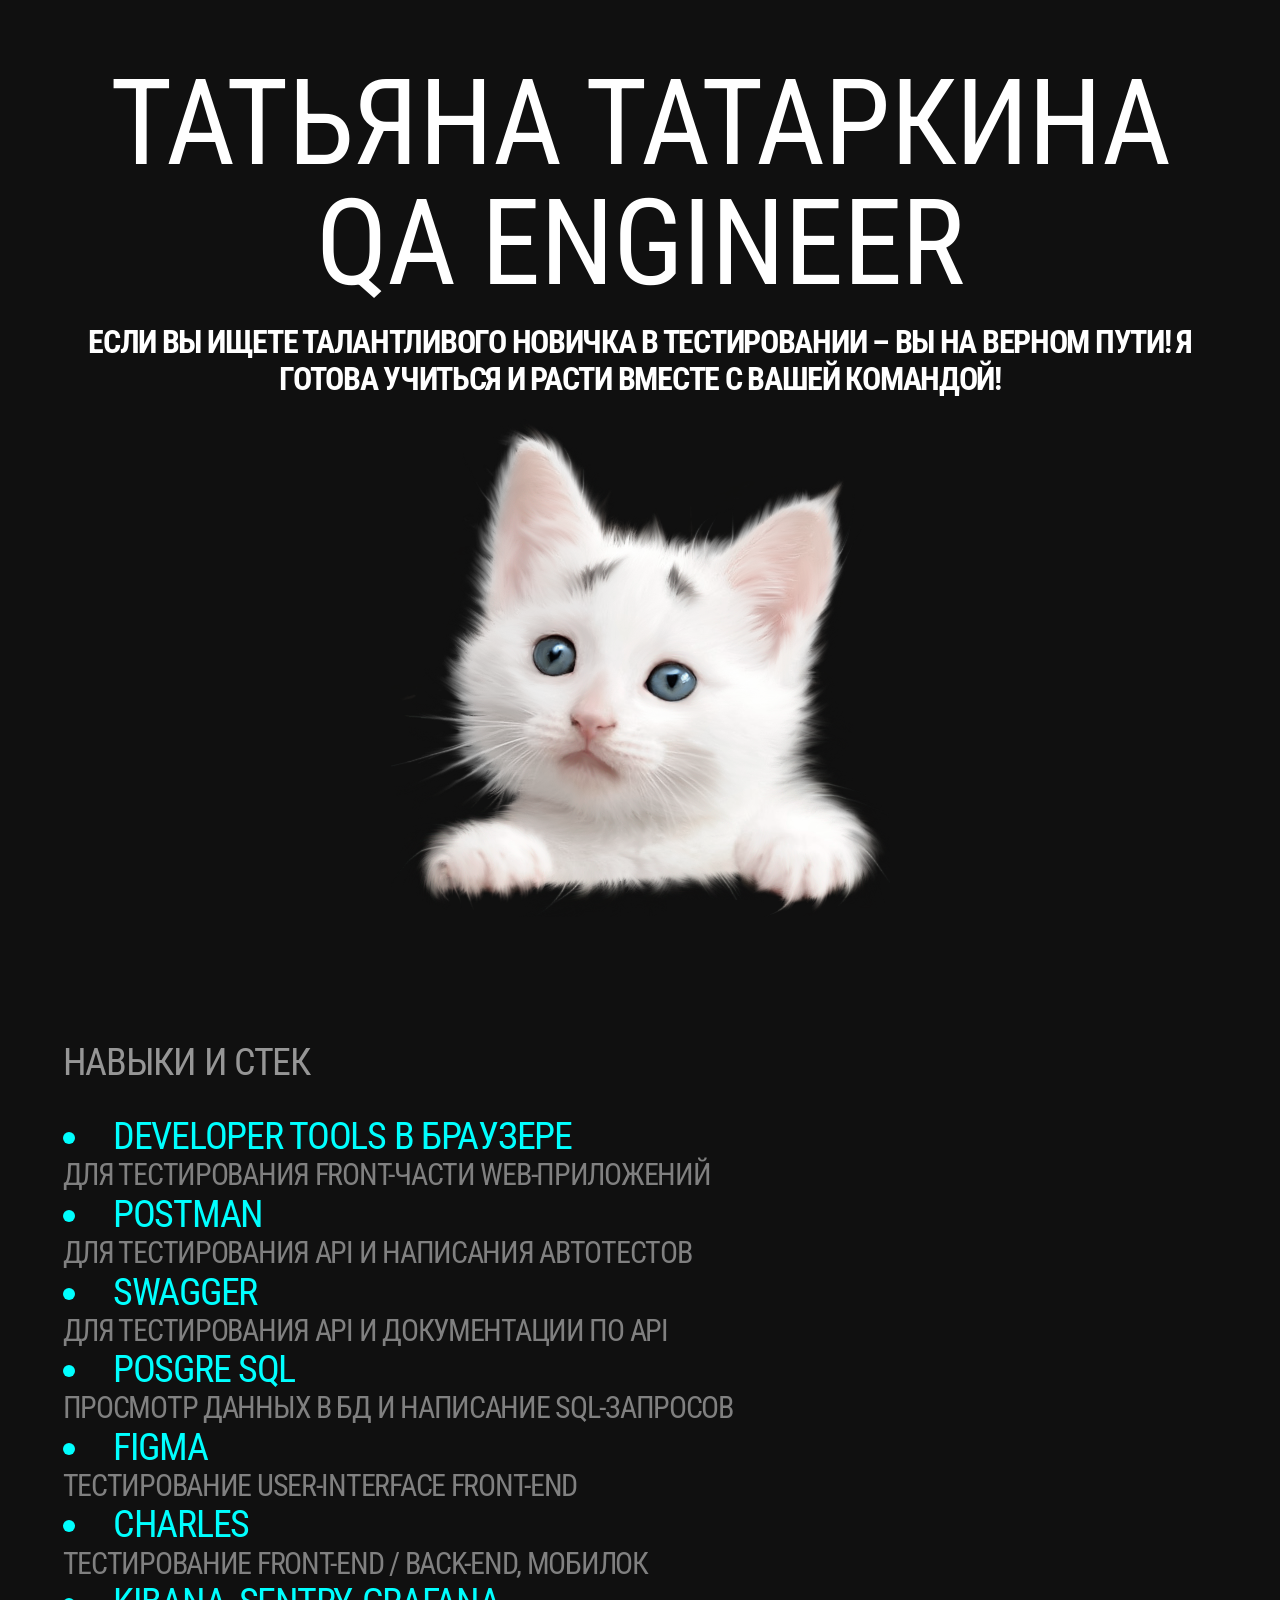
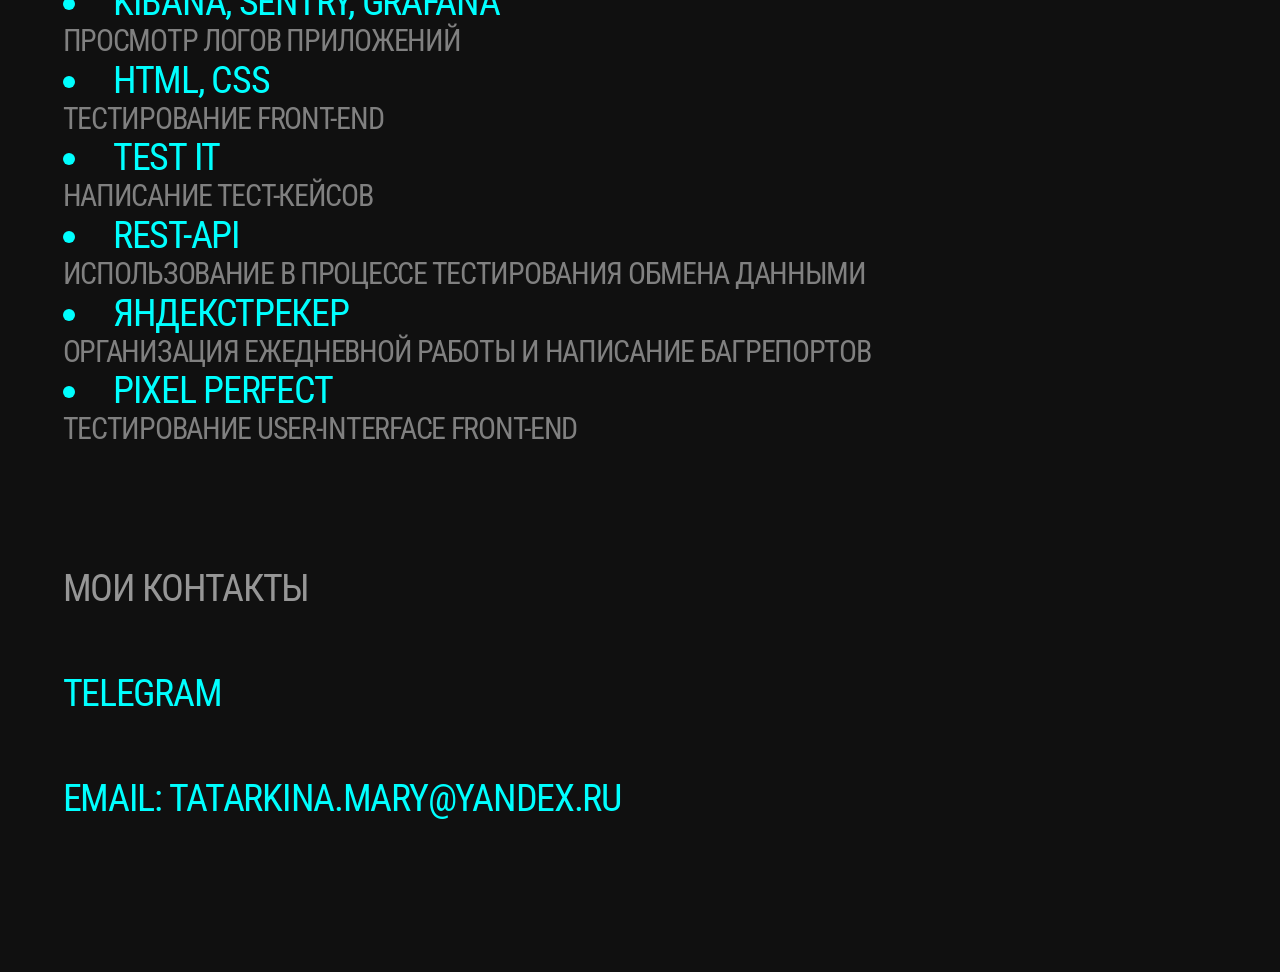
<file: index.html>
<!DOCTYPE html>
<html lang="en">
  <head>
    <meta charset="UTF-8" />
    <meta name="viewport" content="width=device-width, initial-scale=1" />
    <title>CV</title>
    <link rel="icon" href="./favicon.ico" type="image/x-icon" sizes="any" />
    <link rel="stylesheet" href="./normalize.css" />
    <link rel="stylesheet" href="./style.css" />
  </head>
  <body>
    <div class="name">Татьяна Татаркина</div>
    <div class="name">QA Engineer</div>
    <h1 class="small-text">Если вы ищете талантливого новичка в тестировании – вы на верном пути! Я готова учиться и расти вместе с вашей командой!</h1>
    <img src="Cat.png">

    <div class="block">
      <div class="block-title">Навыки и стек</div>
      <li>Developer Tools в браузере</li>
      <p>Для тестирования front-части web-приложений</p>
      <li>Postman</li>
      <p>Для тестирования API и написания автотестов</p>
      <li>Swagger</li>
      <p>Для тестирования API и документации по API</p>
      <li>Posgre SQL</li>
      <p>Просмотр данных в БД и написание SQL-запросов</p>
      <li>Figma</li>
      <p>Тестирование user-interface front-end</p>
      <li>Charles</li>
      <p>Тестирование front-end / back-end, мобилок</p>
      <li>Kibana, Sentry, Grafana</li>
      <p>Просмотр логов приложений</p>
      <li>HTML, CSS</li>
      <p>Тестирование front-end</p>
      <li>Test IT</li>
      <p>Написание тест-кейсов</p>
      <li>REST-API</li>
      <p>Использование в процессе тестирования обмена данными</p>
      <li>ЯндексТрекер</li>
      <p>Организация ежедневной работы и написание багрепортов</p>
      <li>Pixel Perfect</li>
      <p>Тестирование user-interface front-end</p>
      <div class="block">
      <div class="block-title">Мои контакты</div>
      <div class="entry">

      <div class="block-entries">
        <div class="entry">
          <a href="http://t.me/TatarkinaTasya" target="_blank"> telegram</a>
        </div>
        <div class="entry">
          <a href="mailto:tatarkina.mary@yandex.ru">Email: tatarkina.mary@yandex.ru</a>
        </div>
      </div>
    </div>  
    </div>
  </body>
</html>
</file>
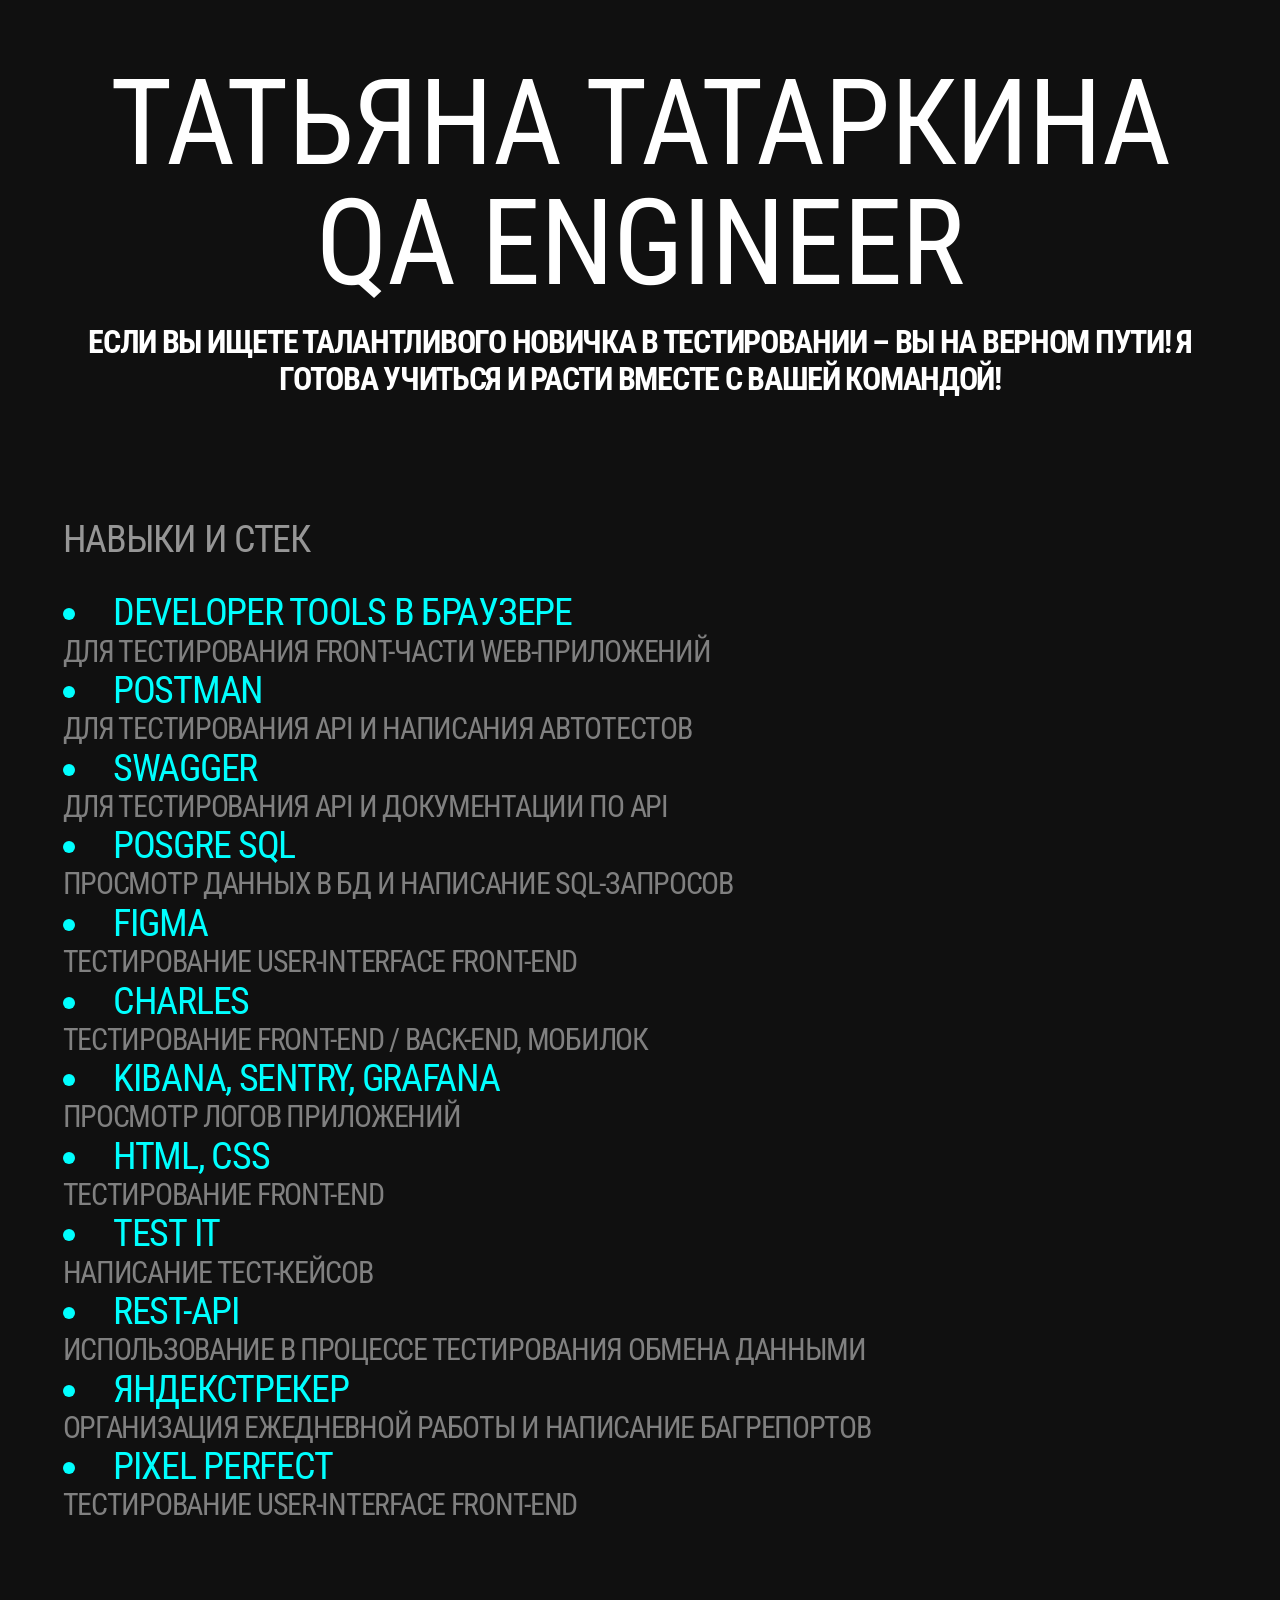
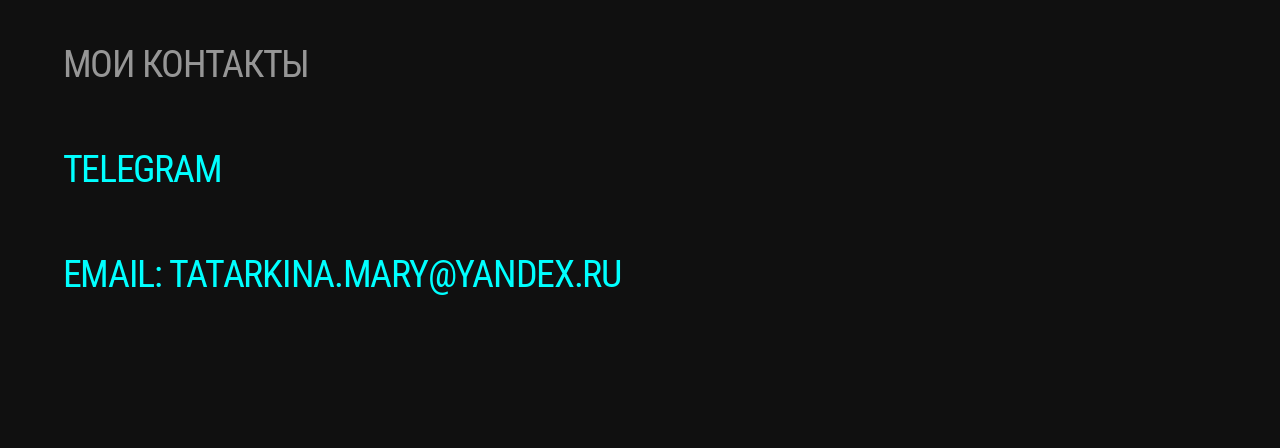
<file: CV/index.html>
<!DOCTYPE html>
<html lang="en">
  <head>
    <meta charset="UTF-8" />
    <meta name="viewport" content="width=device-width, initial-scale=1" />
    <title>CV</title>
    <link rel="icon" href="./favicon.ico" type="image/x-icon" sizes="any" />
    <link rel="stylesheet" href="./normalize.css" />
    <link rel="stylesheet" href="./style.css" />
  </head>
  <body>
    <div class="name">Татьяна Татаркина</div>
    <div class="name">QA Engineer</div>
    <h1 class="small-text">Если вы ищете талантливого новичка в тестировании – вы на верном пути! Я готова учиться и расти вместе с вашей командой!</h1>

    <div class="block">
      <div class="block-title">Навыки и стек</div>
      <li>Developer Tools в браузере</li>
      <p>Для тестирования front-части web-приложений</p>
      <li>Postman</li>
      <p>Для тестирования API и написания автотестов</p>
      <li>Swagger</li>
      <p>Для тестирования API и документации по API</p>
      <li>Posgre SQL</li>
      <p>Просмотр данных в БД и написание SQL-запросов</p>
      <li>Figma</li>
      <p>Тестирование user-interface front-end</p>
      <li>Charles</li>
      <p>Тестирование front-end / back-end, мобилок</p>
      <li>Kibana, Sentry, Grafana</li>
      <p>Просмотр логов приложений</p>
      <li>HTML, CSS</li>
      <p>Тестирование front-end</p>
      <li>Test IT</li>
      <p>Написание тест-кейсов</p>
      <li>REST-API</li>
      <p>Использование в процессе тестирования обмена данными</p>
      <li>ЯндексТрекер</li>
      <p>Организация ежедневной работы и написание багрепортов</p>
      <li>Pixel Perfect</li>
      <p>Тестирование user-interface front-end</p>
      <div class="block">
      <div class="block-title">Мои контакты</div>
      <div class="entry">

      <div class="block-entries">
        <div class="entry">
          <a href="http://t.me/TatarkinaTasya" target="_blank"> telegram</a>
        </div>
        <div class="entry">
          <a href="mailto:tatarkina.mary@yandex.ru">Email: tatarkina.mary@yandex.ru</a>
        </div>
      </div>
    </div>  
    </div>
  </body>
</html>
</file>
<file: style.css>
@import url("https://fonts.googleapis.com/css2?family=Roboto+Condensed:wght@400&display=swap");

* {
  margin: 0;
  padding: 0;
  box-sizing: border-box;
  text-transform: uppercase;
}

:root {
  --text-color: #00FFFF;
  --gray-color: rgba(240, 240, 240, 0.6);
  --background-color: #101010;
}

html {
  cursor: url("./cat_default.png") 40 45, auto;
}

body {
  padding: 10vw 3.333vw;
  padding-bottom: 13.333vw;
  text-align: center;
  font-family: "Roboto Condensed", sans-serif;
  font-weight: 400;
  letter-spacing: -0.1vw;
  background-color: var(--background-color);
  color: white;
}

.name {
  font-size: 12.778vw;
  line-height: 100%;
}

.block {
  text-align: left;
  margin-top: 13.333vw;
}

.block-title {
  color: rgba(240, 240, 240, 0.6);
  line-height: 5.208vw;
  font-size: 4.444vw;
  margin-bottom: 3.333vw;
}
li {
 font-size: 4.444vw;
  color: #00FFFF;
}
p {
 font-size: 3.333vw;
  color: #808080;
}

.entry {
  line-height: 7.814vw;
  font-size: 4.444vw;
  margin-bottom: 1.667vw;
}

a {
  text-decoration: none;
  color: var(--text-color);
  cursor: url("./cat_link.png") 40 45, auto;
}

a:hover {
  color: var(--gray-color);
}
@media screen and (min-width: 1024px) {
  body {
    padding: 4.883vw;
    padding-bottom: 9.375vw;
  }

  .name {
    font-size: 9.375vw;
  }

  .block {
    margin-top: 9.375vw;
  }

  .block-title {
    line-height: 3.434vw;
    font-size: 2.93vw;
    margin-bottom: 2.344vw;
  }
  li {
    font-size: 2.93vw;
    color: #00FFFF;
  }
  p {
    font-size: 2.344vw;
    color: #808080;
  }

  .entry {
    line-height: 8.24vw;
    font-size: 2.93vw;
    margin-bottom: 0;
  }
}

@media screen and (min-width: 1440px) {
  body {
    padding: 3.472vw;
    padding-bottom: 8.333vw;
  }

  .name {
    font-size: 10vw;
    margin-bottom: 1.667vw;
  }

  .block {
    margin-top: 8.333vw;
  }

  .block-title {
    line-height: 3.906vw;
    font-size: 3.333vw;
    margin-bottom: 2.5vw;
  }
  li {
  font-size: 3.333vw;
  color: #00FFFF;  
  }
  p {
   font-size: 2.5vw;
   color: #808080; 
  }

  .entry {
    line-height: 7.813vw;
    font-size: 3.333vw;
  }
}
</file>
<file: CV/style.css>
@import url("https://fonts.googleapis.com/css2?family=Roboto+Condensed:wght@400&display=swap");

* {
  margin: 0;
  padding: 0;
  box-sizing: border-box;
  text-transform: uppercase;
}

:root {
  --text-color: #00FFFF;
  --gray-color: rgba(240, 240, 240, 0.6);
  --background-color: #101010;
}

html {
  cursor: url("./cat_default.png") 40 45, auto;
}

body {
  padding: 10vw 3.333vw;
  padding-bottom: 13.333vw;
  text-align: center;
  font-family: "Roboto Condensed", sans-serif;
  font-weight: 400;
  letter-spacing: -0.1vw;
  background-color: var(--background-color);
  color: white;
}

.name {
  font-size: 12.778vw;
  line-height: 100%;
}

.block {
  text-align: left;
  margin-top: 13.333vw;
}

.block-title {
  color: rgba(240, 240, 240, 0.6);
  line-height: 5.208vw;
  font-size: 4.444vw;
  margin-bottom: 3.333vw;
}
li {
 font-size: 4.444vw;
  color: #00FFFF;
}
p {
 font-size: 3.333vw;
  color: #808080;
}

.entry {
  line-height: 7.814vw;
  font-size: 4.444vw;
  margin-bottom: 1.667vw;
}

a {
  text-decoration: none;
  color: var(--text-color);
  cursor: url("./cat_link.png") 40 45, auto;
}

a:hover {
  color: var(--gray-color);
}
@media screen and (min-width: 1024px) {
  body {
    padding: 4.883vw;
    padding-bottom: 9.375vw;
  }

  .name {
    font-size: 9.375vw;
  }

  .block {
    margin-top: 9.375vw;
  }

  .block-title {
    line-height: 3.434vw;
    font-size: 2.93vw;
    margin-bottom: 2.344vw;
  }
  li {
    font-size: 2.93vw;
    color: #00FFFF;
  }
  p {
    font-size: 2.344vw;
    color: #808080;
  }

  .entry {
    line-height: 8.24vw;
    font-size: 2.93vw;
    margin-bottom: 0;
  }
}

@media screen and (min-width: 1440px) {
  body {
    padding: 3.472vw;
    padding-bottom: 8.333vw;
  }

  .name {
    font-size: 10vw;
    margin-bottom: 1.667vw;
  }

  .block {
    margin-top: 8.333vw;
  }

  .block-title {
    line-height: 3.906vw;
    font-size: 3.333vw;
    margin-bottom: 2.5vw;
  }
  li {
  font-size: 3.333vw;
  color: #00FFFF;  
  }
  p {
   font-size: 2.5vw;
   color: #808080; 
  }

  .entry {
    line-height: 7.813vw;
    font-size: 3.333vw;
  }
}
</file>
